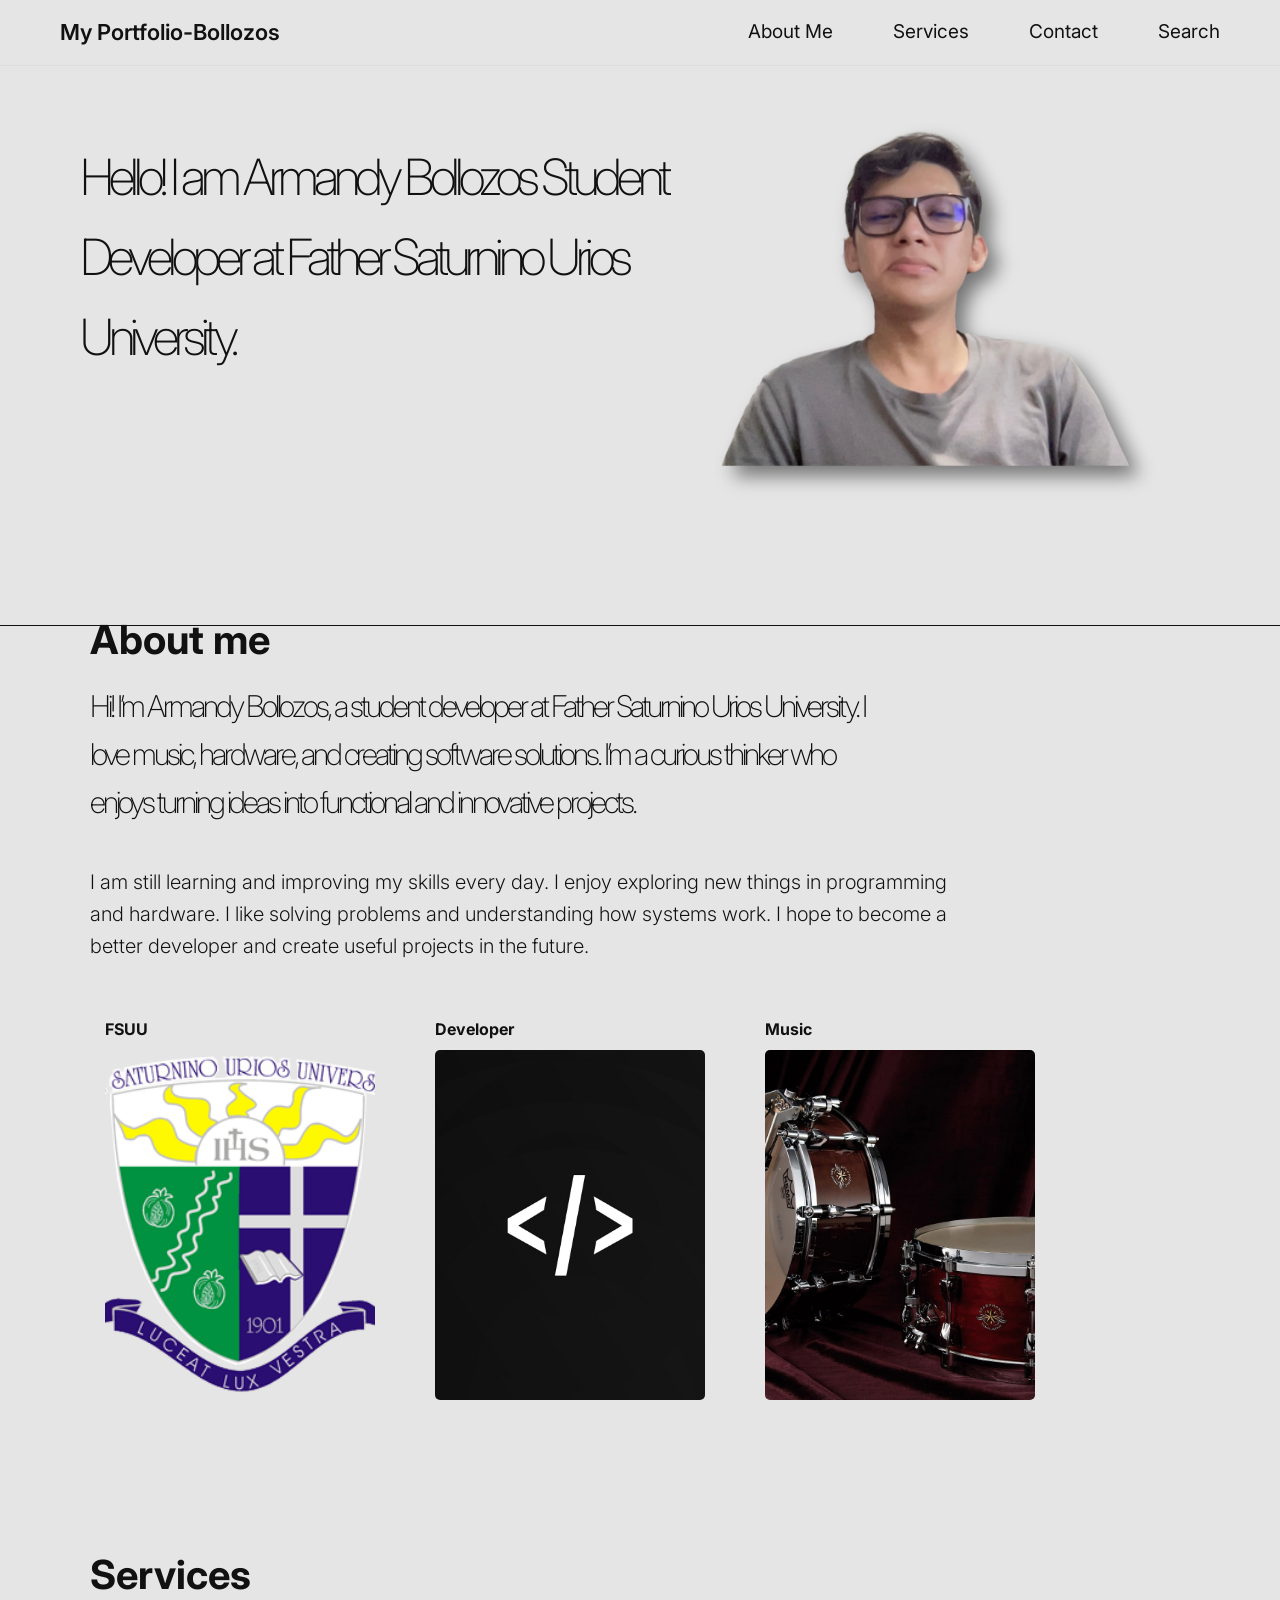
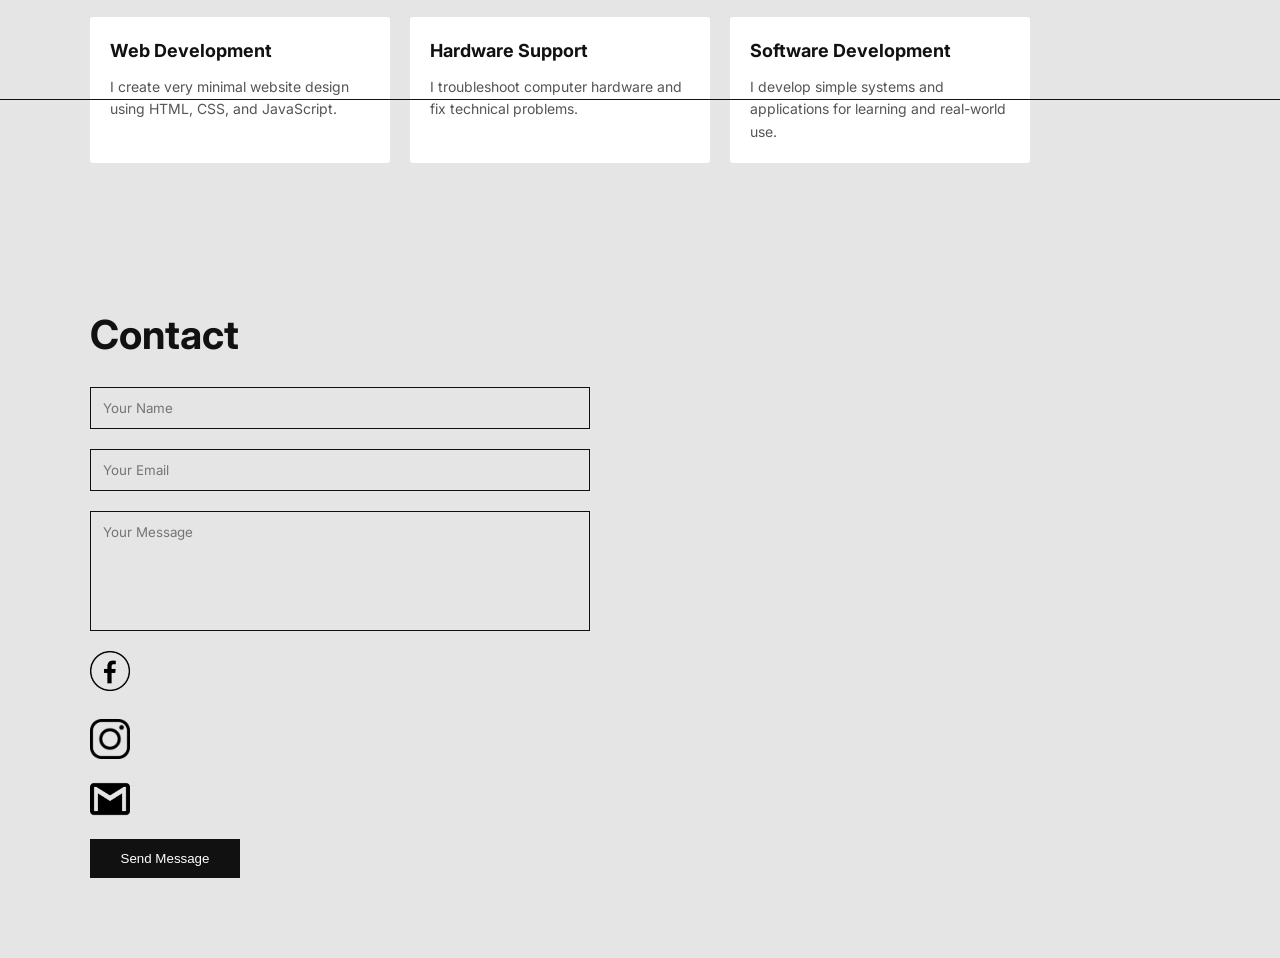
<file: index.html>
<!DOCTYPE html>
<html lang="en">
<head>
  <meta charset="UTF-8">

  <title>Armandy Bollozos</title>
  
 

<link rel="stylesheet" href="hewoo.css">



 <link href="https://fonts.googleapis.com/css2?family=Inter:wght@300;400;500;600&display=swap" rel="stylesheet">
</head>
<body>

<header class="navvvbar">
<div class="logo">My Portfolio-Bollozos</div>
   <nav>
    <ul>
      <li><a href="#aboutme">About Me</a></li>
      <li><a href="#Services">Services</a></li>
  <li><a href="#contact">Contact</a></li>
  <li><a href="search.html">Search</a></li> 
    


       
    </ul>
</nav>

</header>
    
</header>
<section class="hero">
  <div class="hero-content">
<h1>
Hello! I am Armandy Bollozos
Student Developer at Father Saturnino Urios University.</h1>
    </div>
    <div class="uplok-image">
        <img src="Untitled design (2).png" alt="myfes">
        <div class="image-line1"></div>
  
    </div>
</section>

<section id="aboutme" class="about">
<div class="section-header">

        
  <h2>About me</h2>
        
  <hr>

</div>
<h4>Hi! I’m Armandy Bollozos, a student developer at Father Saturnino Urios University. I love music, hardware, and creating software solutions. I’m a curious thinker who enjoys turning ideas into functional and innovative projects.</h4>

<h5>I am still learning and improving my skills every day. I enjoy exploring new things in programming and hardware. I like solving problems and understanding how systems work. I hope to become a better developer and create useful projects in the future.</h5>

<div class="project-grid">
<div class="project-card">
            
  <h3>FSUU</h3>
            
  <img src="fsuu-logo.png" alt="">
  <p></p>
       
</div>
      
<div class="project-card">
            
  <h3>Developer</h3>
            
  <img src="code-syntax-dark-minimal-4k-mr-2048x2048.jpg" alt="">
  <p></p>
        
</div>
    
<div class="project-card">
           



  <h3>Music</h3>
        
  
  
  
       <img src="pen_Concert_Snare_con_sp.jpg" alt="">
       <p></p>

       <div class="image-line2"></div>
        
</div>


</div>

</section>

<section id="Services" class="Services">
    <div class="section-header">
        <h2>Services</h2>
    </div>

    <div class="services-grid">

        <div class="service-card">
    <h3>Web Development</h3>
     <p>I create very minimal website design using HTML, CSS, and JavaScript.</p>
</div>
 <div class="service-card">
<h3>Hardware Support</h3>
<p>I troubleshoot computer hardware and fix technical problems.</p>
  </div>

<div class="service-card">
    <h3>Software Development</h3>
    <p>I develop simple systems and applications for learning and real-world use.</p>
</div>

</div>
</section>

<section id="contact" class="contact">
    <div class="section-header">
        
<h2>Contact</h2>
</div>
    
    <form>

<input type="text" placeholder="Your Name">
       
      
<input type="email" placeholder="Your Email">

    
<textarea placeholder="Your Message"></textarea>
</div>
<div class="logo-image1">
    <img src="pngfind.com-facebook-logo-png-transparent-579617.png" alt="myfes">


</div>

<div class="logo-image2">
  <img src="pngfind.com-instagram-icons-png-755741.png" alt="myfes">

  
  <div class="logo-image3">
    <img src="pngegg (1).png" alt="myfes">
  
    


</div>
        <button type="submit">Send Message</button>
    </form>
</section>


</body>
</html>
</file>
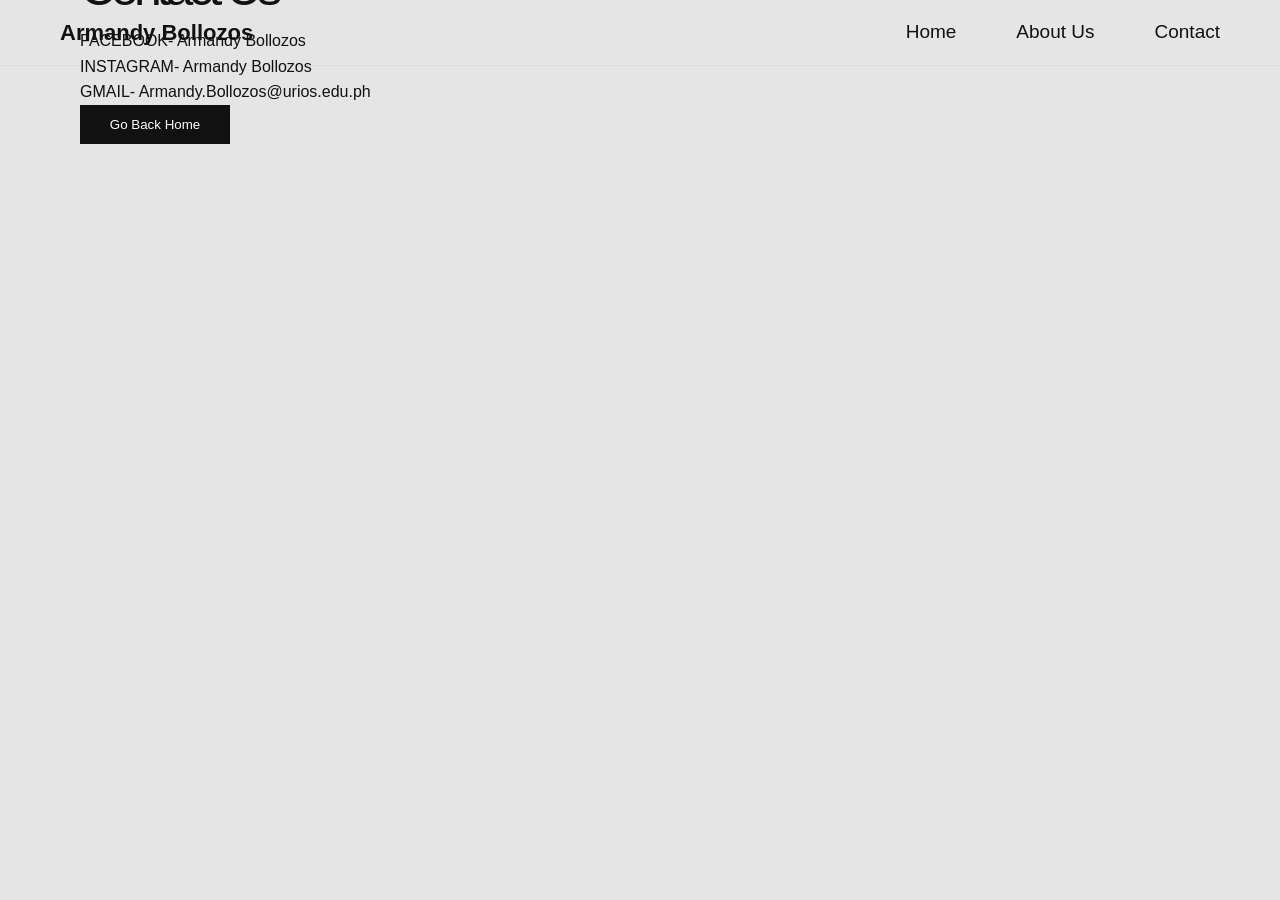
<file: contact.html>
<!DOCTYPE html>
<html>
<head>
<meta charset="UTF-8">
<title>Contact Us</title>
<link rel="stylesheet" href="hewoo.css">
</head>
<body>
<header class="navvvbar">
 <div class="logo">Armandy Bollozos</div>
<nav>
<ul>
  <li><a href="index.html#home">Home</a></li>

        <li><a href="about.html">About Us</a></li>

        
            
  <li><a href="index.html#contact">Contact</a></li>
        
</ul>
    
</nav>

</header>


<section class="hero">
<div class="hero-content">

<h1>Contact Us </h1>

<p>
FACEBOOK- Armandy Bollozos
</p>

<p>INSTAGRAM- Armandy Bollozos</p>

<p>GMAIL- Armandy.Bollozos@urios.edu.ph</p>


 <button onclick="window.location.href='index.html'">
  Go Back Home
 </button>
    </div>

</section>

</body>
</html>
</file>
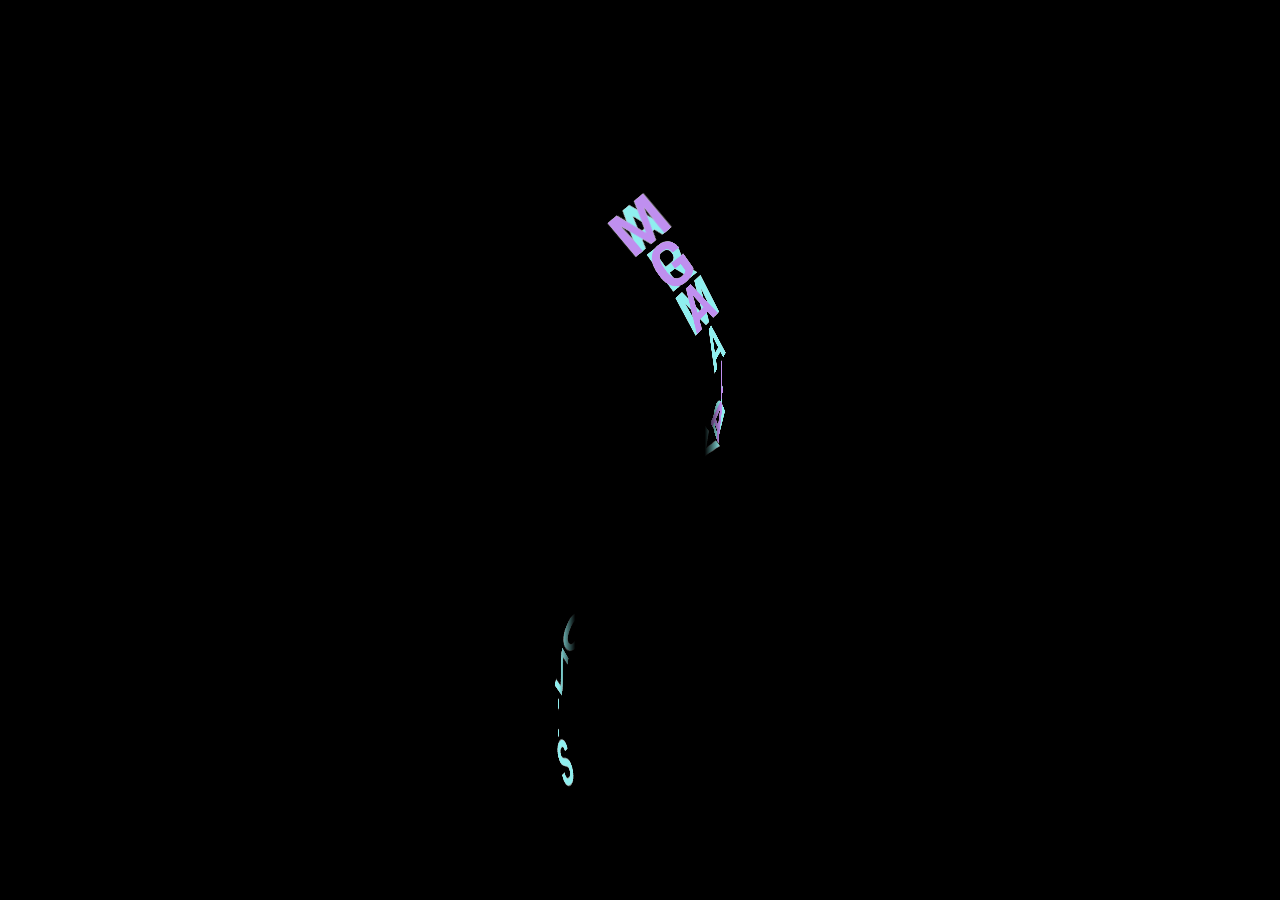
<file: search.html>
<!DOCTYPE html>
<html lang="en">
<head>
<meta charset="UTF-8">
<title>CSS is awesome animation</title>

<style>
@import url("https://fonts.googleapis.com/css?family=Roboto:700");

*, *::before, *::after {
    padding: 0;
    margin: 0;
    box-sizing: border-box;
    transform-style: preserve-3d;
}

body {
    font-family: Roboto, sans-serif;
    background-color: #000;
    color: #fff;
    min-height: 100vh;
    display: grid;
    place-items: center;
    overflow: hidden;
    perspective: 600px;
}

/* Scene container */
.scene {
    position: relative;
}

.scene * {
    position: absolute;
}

/* Text container */
.texts {
    font-size: 6vmin;
    animation: texts 12s infinite linear;
}

/* fade effect on sides */
.texts::after {
    content: '';
    position: absolute;
    inset: -7.5em -1.5em;
    background-image: linear-gradient(
        to right,
        transparent,
        black 10%,
        black 90%,
        transparent
    );
}

/* each rotating text layer */
.text {
    animation: text 8s linear infinite;
    color: hsl(calc(var(--text) * 90), 75%, 75%);
}

/* animation delay per layer */
.text:nth-child(1) { animation-delay: 0s; }
.text:nth-child(2) { animation-delay: -2s; }
.text:nth-child(3) { animation-delay: -4s; }
.text:nth-child(4) { animation-delay: -6s; }

/* letters */
.text span {
    inset: -1em;
    display: grid;
    place-items: center;
    font-weight: 700;
    user-select: none;
    transform:
        translateY(calc((var(--i) - 6) * 0.6em))
        rotateY(calc(var(--i) * 20deg))
        translateZ(1.5em)
        rotateZ(-40deg);
}

/* animations */
@keyframes texts {
    from {
        transform: rotateZ(0deg) rotateX(20deg) rotateZ(360deg);
    }
    to {
        transform: rotateZ(360deg) rotateX(20deg) rotateZ(0deg);
    }
}

@keyframes text {
    to {
        transform: rotateY(-360deg);
    }
}
</style>

</head>
<body>

<div class="scene">
    <div class="texts">

        <div class="text" style="--text:0;">
            <span style="--i:0;">A</span>
            <span style="--i:1;">R</span>
            <span style="--i:2;">M</span>
            <span style="--i:3;">A</span>
            <span style="--i:4;">N</span>
            <span style="--i:5;">D</span>
            <span style="--i:6;">Y</span>
            <span style="--i:7;"> </span>
            <span style="--i:8;">B</span>
            <span style="--i:9;">O</span>
            <span style="--i:10;">L</span>
            <span style="--i:11;">L</span>
            <span style="--i:12;">O</span>
            <span style="--i:13;">Z</span>
            <span style="--i:14;">O</span>
            <span style="--i:15;">S</span>
        </div>

        <div class="text" style="--text:1;">
            <span style="--i:0;">M</span>
            <span style="--i:1;">G</span>
            <span style="--i:2;">A</span>
            <span style="--i:3;"> </span>
            <span style="--i:4;">K</span>
            <span style="--i:5;">A</span>
            <span style="--i:6;"> </span>
            <span style="--i:7;">I</span>
            <span style="--i:8;">D</span>
            <span style="--i:9;">O</span>
            <span style="--i:10;">L</span>
            <span style="--i:11;"></span>
            <span style="--i:12;"></span>
            <span style="--i:13;"></span>
        </div>

         <div class="text" style="--text:2;">
            <span style="--i:0;">A</span>
            <span style="--i:1;">R</span>
            <span style="--i:2;">M</span>
            <span style="--i:3;">A</span>
            <span style="--i:4;">N</span>
            <span style="--i:5;">D</span>
            <span style="--i:6;">Y</span>
            <span style="--i:7;"> </span>
            <span style="--i:8;">B</span>
            <span style="--i:9;">O</span>
            <span style="--i:10;">L</span>
            <span style="--i:11;">L</span>
            <span style="--i:12;">O</span>
            <span style="--i:13;">Z</span>
            <span style="--i:14;">O</span>
            <span style="--i:15;">S</span>
        </div>
<div class="text" style="--text:3;">
            <span style="--i:0;">M</span>
            <span style="--i:1;">G</span>
            <span style="--i:2;">A</span>
            <span style="--i:3;"> </span>
            <span style="--i:4;">K</span>
            <span style="--i:5;">A</span>
            <span style="--i:6;"> </span>
            <span style="--i:7;">I</span>
            <span style="--i:8;">D</span>
            <span style="--i:9;">O</span>
            <span style="--i:10;">L</span>
            <span style="--i:11;"></span>
            <span style="--i:12;"></span>
            <span style="--i:13;"></span>
        </div>

    </div>
</div>

</body>
</html>
</file>
<file: hewoo.css>
* {
margin: 0;
padding: 0;
    box-sizing: border-box;
}

html {
scroll-behavior: smooth;
}

body {
font-family: 'Inter', sans-serif;
background-color: #E5E5E5;
color: #111;
  line-height: 1.6;
  
}
.navvvbar {
    display: flex;
    justify-content: space-between;
    align-items: center;
    padding: 15px 60px;    
    border-bottom: 1px solid #ddd;
}


.logo {
    font-weight: 600;
    font-size: 22px;
}

.navvvbar ul {
    list-style: none;
    display: flex;
    gap: 60px;
    margin: 0;
    padding: 0;
}

.navvvbar ul li a {
    text-decoration: none;
    color: #111;
    font-size: 19px;
    font-weight: 400;
}

.navvvbar ul li a:hover {
    color: red;
}






.hero {
display: flex;
        justify-content: space-between;
align-items: center;
    padding: 80px;
    
    
}








.hero-content {
    max-width: 800px;
    margin-top: -200px;
}

.hero h1 {
    font-size: 50px;
    font-weight: 200;
    letter-spacing: -5px
}


.about h4 {
    font-size: 30px;
    font-weight: 2;
    letter-spacing: -3px
}








.uplok-image img {
    width: 130%;     
    max-width: 1000px;
    height: auto;    
    display: block;   
    margin-left: 100;
    margin-right: auto;
    position: relative;
    left: -120px;
    top: -70px;
    
    
}

.image-line1 {
    position: absolute;
    bottom: 274px;      
    left: 0;            
    width: 1700px;     
    height: 1.5px;
    background: #111;
}

.image-line2 {
    position: absolute;
    bottom: -800px;      
    left: 0;            
    width: 1700px;     
    height: 1.5px;
    background: #111;
}

.service-image img {
    width: 450px;
    height: 500px;
    margin-right: 450px;
}

.about {
    padding: 60px 90px;
    margin-top: -100px; 
}

.section-header {
    margin-bottom: 10px;
    text-align: left;   
}

.section-header h2 {
    margin-top: 0;       
    margin-bottom: 10px; 
    font-size: 40px;    
}


.section-header hr {
    display: none; 
}

.about h4 {
    text-align: left;       
    font-weight: 200;
    line-height: 1.6;
    max-width: 800px;      
    margin: 0 0 40px 0;     
}

.about h5 {
    text-align: left;       
    font-weight: 280;
    line-height: 1.6;
    max-width: 860px;      
    margin: 0 0 40px 0;
    font-size: 20px;     
}

.project-grid {
    max-width: 1800px;
    display: flex;
    flex-wrap: wrap;       
    gap: 30px;             
    justify-content: flex-start; 
    margin: 0 auto;
}

.project-card {
    
    
    width: 300px;           
    text-align: left;        
    padding: 15px;
}

.project-card img {
             width: 100%;
       height: 200px;          
    object-fit: cover;
    border-radius: 5px;
}

.project-card h3 {
    font-size: 16px;       
    margin-bottom: 8px;
}

.project-card p {
    font-size: 14px;
    color: #555;
}



       .project-card img {
width: 100%;
height: 350px;
object-fit: cover;
}

.Services {
    padding: 60px 90px;
}

.services-grid {
    display: flex;
    gap: 20px;
    flex-wrap: wrap;
}

.service-card {
    width: 300px;
    padding: 20px;
    background: #ffffff;
    border-radius: 3px;
}

.service-card h3 {
    font-size: 18px;
    margin-bottom: 10px;
}

.service-card p {
    font-size: 14px;
    color: #555;
}

.contact {
    padding: 80px 90px;        
    display: flex;
    flex-direction: column;
    align-items: left;      
}

.logo-image1 img {
    width: 40px;
    height: auto;
}

.logo-image2 img {
    width: 40px;
    height: auto;
    display: flex;
    gap: 1px;  
    margin-bottom: 20px;
    
}

.logo-image3 img {
    width: 40px;
    height: auto;
    display: flex;
    gap: 15px; 

}



form {
    display: flex;
    flex-direction: column;
    gap: 20px;
    width: 100%;              
    max-width: 500px;          
}





    input, textarea {
    padding: 12px;
    border: 1px solid #111;
    background: transparent;
    font-family: inherit;
    width: 100%;               
    box-sizing: border-box;
}

textarea {
    height: 120px;
    resize: none;
}

button {
    padding: 12px;
    border: none;
    background: #111;
    color: #fff;
    cursor: pointer;
    width: 150px;              
    align-self: flex-start;    
}
</file>
